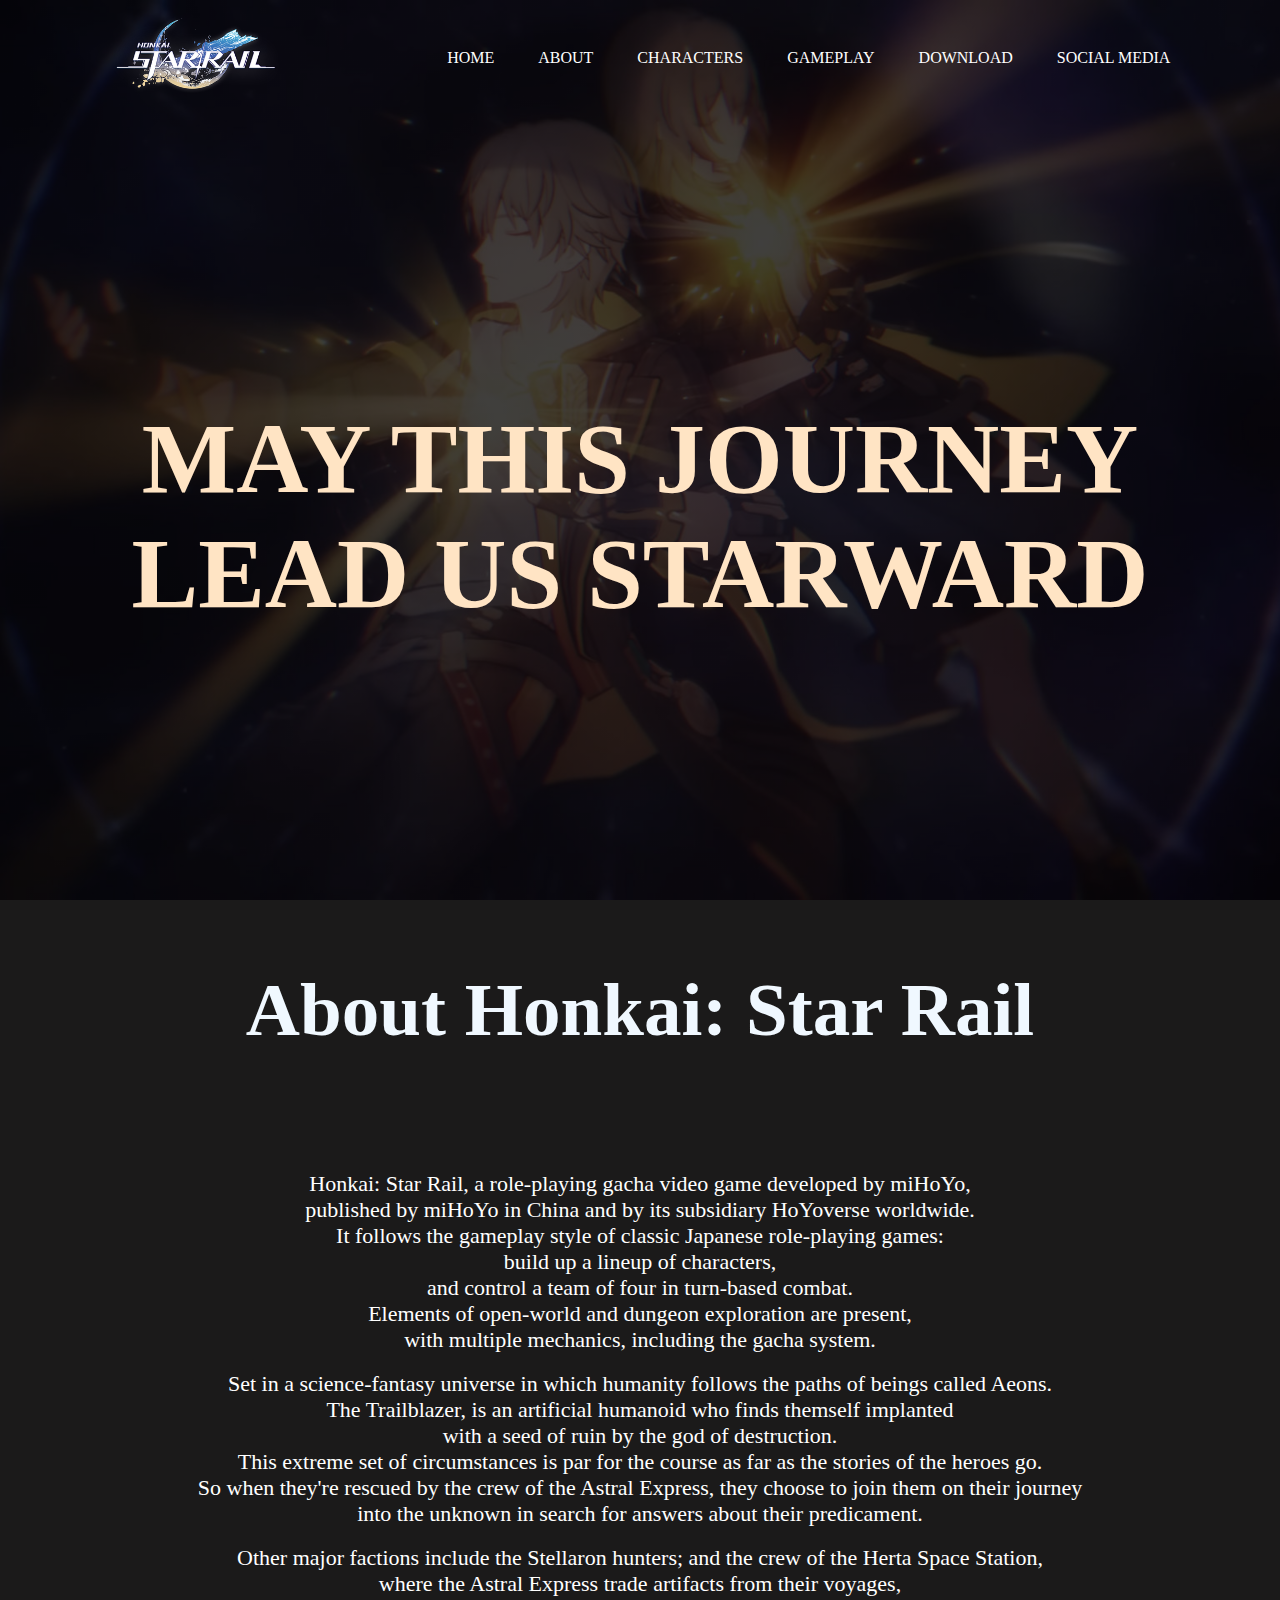
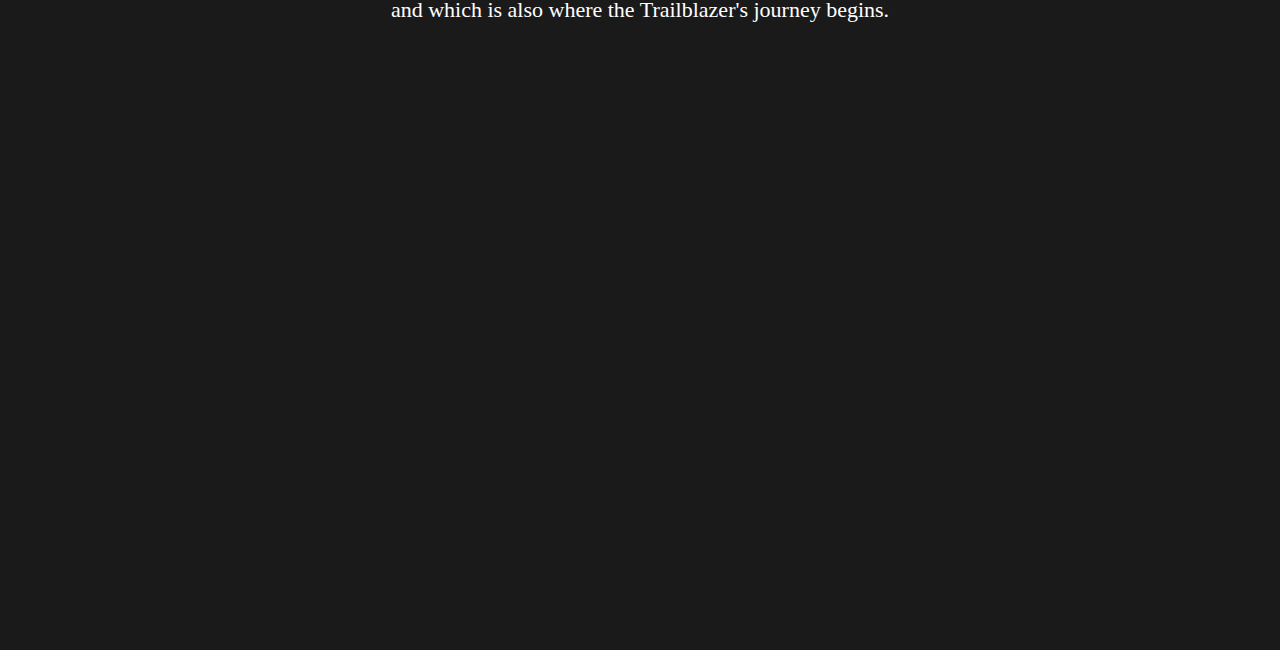
<file: index_about.html>
<!doctype html>
<html>
<head>
    <link rel="stylesheet" href="style_about.css" type="text/css">
    <meta charset="utf-8">
    <meta http-equic="X-UA-Compatible" content="IF-edge">
    <meta name="viewport" content="width-device-width" initial-scale="1.0">
	<title>WebDev Project - About</title>
</head>
<!-- Body's background color -->
<body bgcolor="#1B1A1A">
	
	<!-- Banner for the whole body -->
	<div class="banner">
		<!-- Navigation Bar -->
		<div class="navbar">
			<!-- Game Logo -->
			<img src="Honkai-Star-Rail_Logo.png" class="logo" height="135" alt="Honkai_StarRail">
			<!-- Unordered list for the navbar -->
			<ul>
				<li><a href="index.html">Home</a></li>
				<li><a href="index_about.html">About</a></li>
				<li><a href="index_characters.html">Characters</a></li>
				<li><a href="index_gameplay.html">Gameplay</a></li>
				<li><a href="index_download.html">Download</a></li>
				<li><a href="index_social-media.html">Social Media</a></li>
			</ul>
		</div>
		
		<!-- Main content for the body -->
		<div class="content">
			<!-- h1 for the game's title -->
			<h1>MAY THIS JOURNEY<br> LEAD US STARWARD</h1><br><br>
			<!-- h2 mentioning the about's title -->
			<h2>About Honkai: Star Rail</h2>
			<h2></h2><br>
			<!-- paragraph description -->
			<p><p>Honkai: Star Rail, a role-playing gacha video game developed by miHoYo,<br> published by miHoYo in China and by its subsidiary HoYoverse worldwide.<br> It follows the gameplay style of classic Japanese role-playing games:<br> build up a lineup of characters,<br> and control a team of four in turn-based combat.<br> Elements of open-world and dungeon exploration are present,<br> with multiple mechanics, including the gacha system.</p><br>
			
			<p>Set in a science-fantasy universe in which humanity follows the paths of beings called Aeons.<br> The Trailblazer, is an artificial humanoid who finds themself implanted<br> with a seed of ruin by the god of destruction.<br> This extreme set of circumstances is par for the course as far as the stories of the heroes go.<br> So when they're rescued by the crew of the Astral Express, they choose to join them on their journey<br> into the unknown in search for answers about their predicament.</p><br>
			
			<p>Other major factions include the Stellaron hunters; and the crew of the Herta Space Station,<br> where the Astral Express trade artifacts from their voyages,<br> and which is also where the Trailblazer's journey begins.</p><br></p>
			
		</div>
	</div>
</body>
</html>
</file>
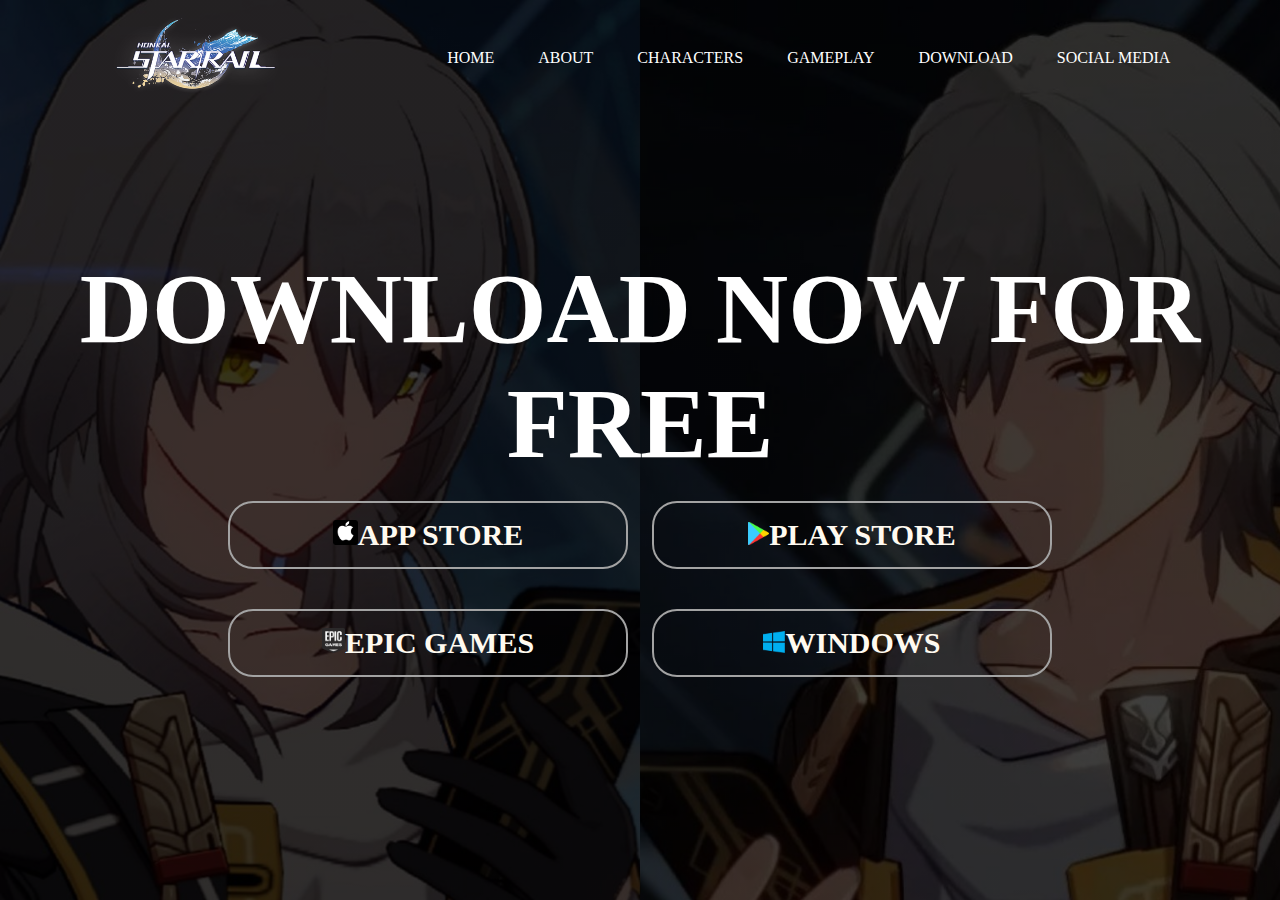
<file: index_download.html>
<!doctype html>
<html>
<head>
	<link rel="stylesheet" href="style_download.css" type="text/css">
	<meta charset="utf-8">
    <meta http-equic="X-UA-Compatible" content="IF-edge">
    <meta name="viewport" content="width-device-width" initial-scale="1.0">
	<title>WebDev Project - Download</title>
</head>
<body bgcolor="#1B1A1A">
	
	<div class="banner">
		<div class="navbar">
			<img src="Honkai-Star-Rail_Logo.png" class="logo" height="135" alt="Honkai_StarRail">
			<ul>
				<li><a href="index.html">Home</a></li>
				<li><a href="index_about.html">About</a></li>
				<li><a href="index_characters.html">Characters</a></li>
				<li><a href="index_gameplay.html">Gameplay</a></li>
				<li><a href="index_download.html">Download</a></li>
				<li><a href="index_social-media.html">Social Media</a></li>
			</ul>
		</div>
		
		<div class="content">
			<h1>DOWNLOAD NOW FOR FREE</h1>
			<div>
				<button type="button"><a href="https://apps.apple.com/app/id1599719154"><img src="Apple_Store_logo.png" height="25" width="25"><span></span>APP STORE</a></button>
				
				<button type="button"><a href="https://play.google.com/store/apps/details?id=com.HoYoverse.hkrpgoversea"><img src="google-play-logo.png" height="23" width="21"><span></span>PLAY STORE</a></button><br>
				
				<button type="button"><a href="https://store.epicgames.com/en-US/p/honkai-star-rail"><img src="Epic_Games_logo.png" height="25" width="23"><span></span>EPIC GAMES</a></button>
				
				<button type="button"><a href="https://sg-public-api.hoyoverse.com/event/download_porter/link/hkrpg_global/oswbpc/pc_webpc"><img src="Windows_10_logo.png" height="22" width="22"><span></span>WINDOWS</a></button>
				
			</div>
		</div>
	</div>
	
</body>
</html>
</file>
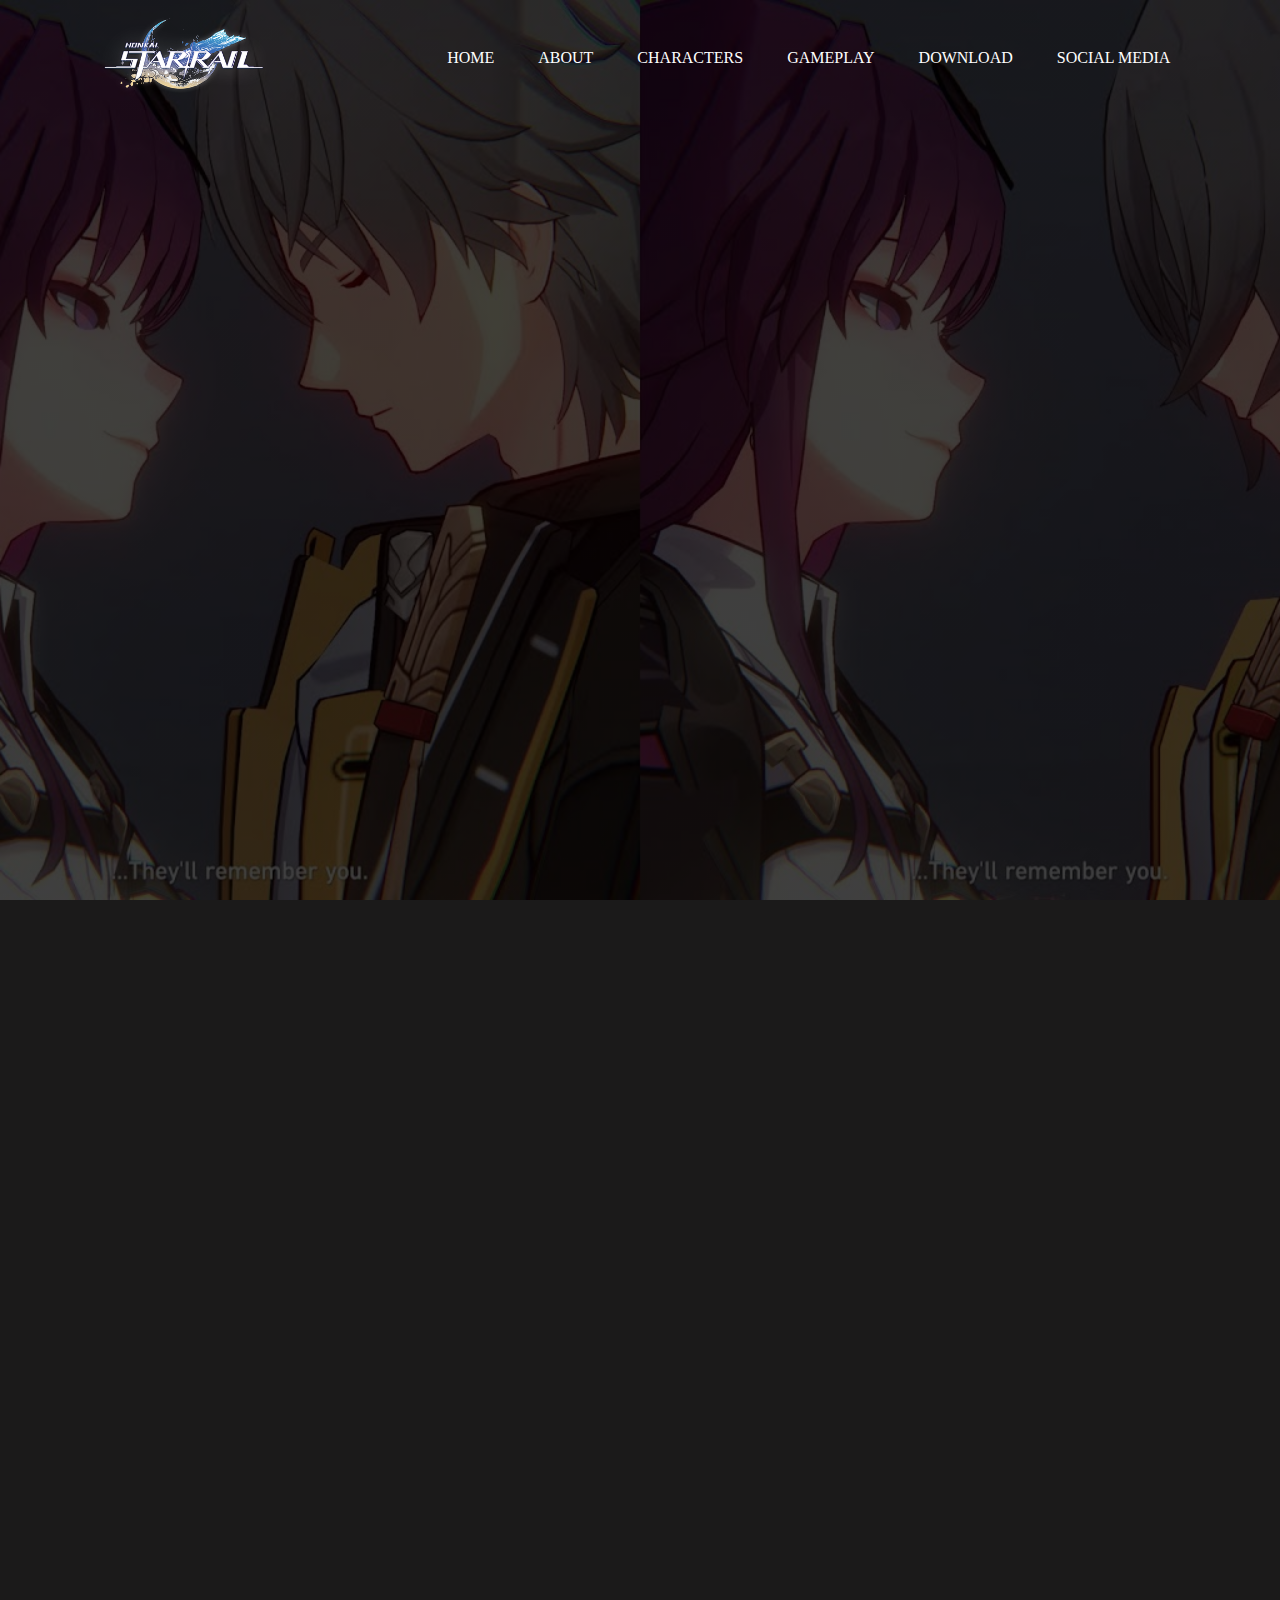
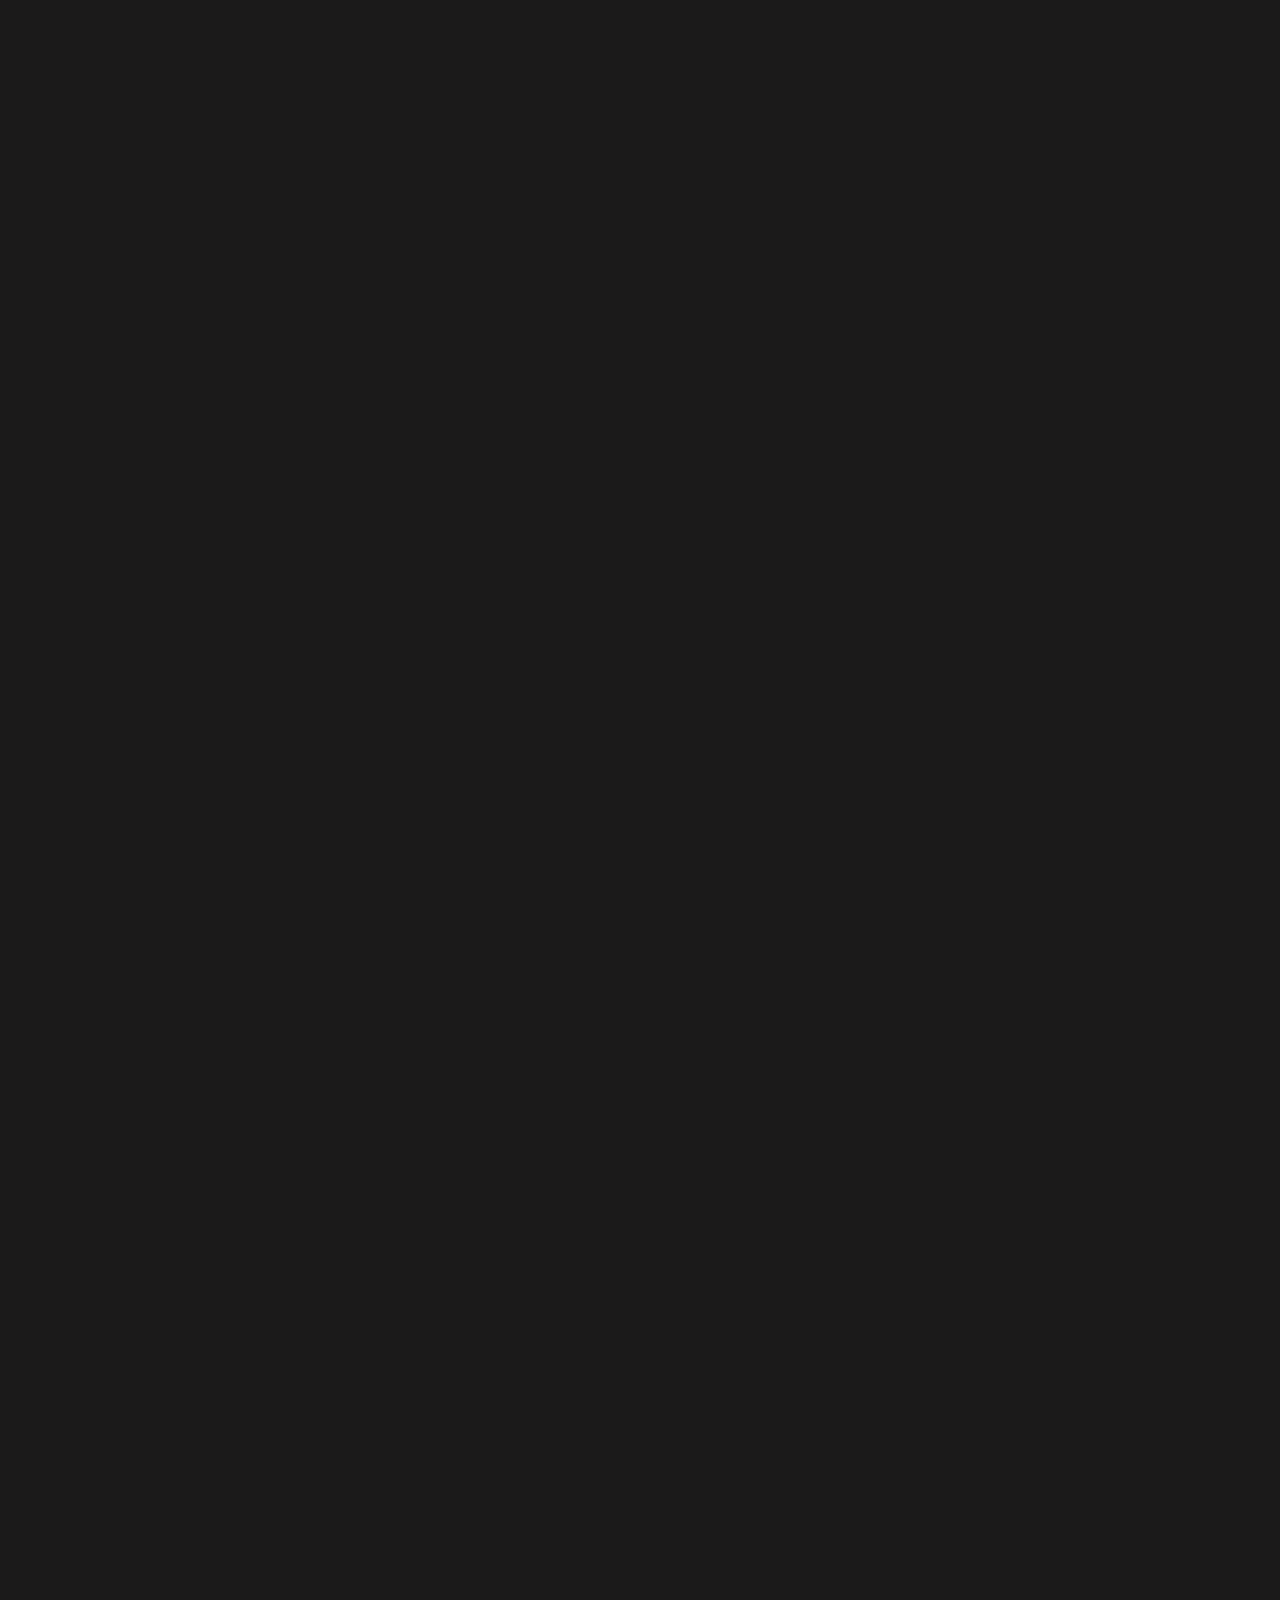
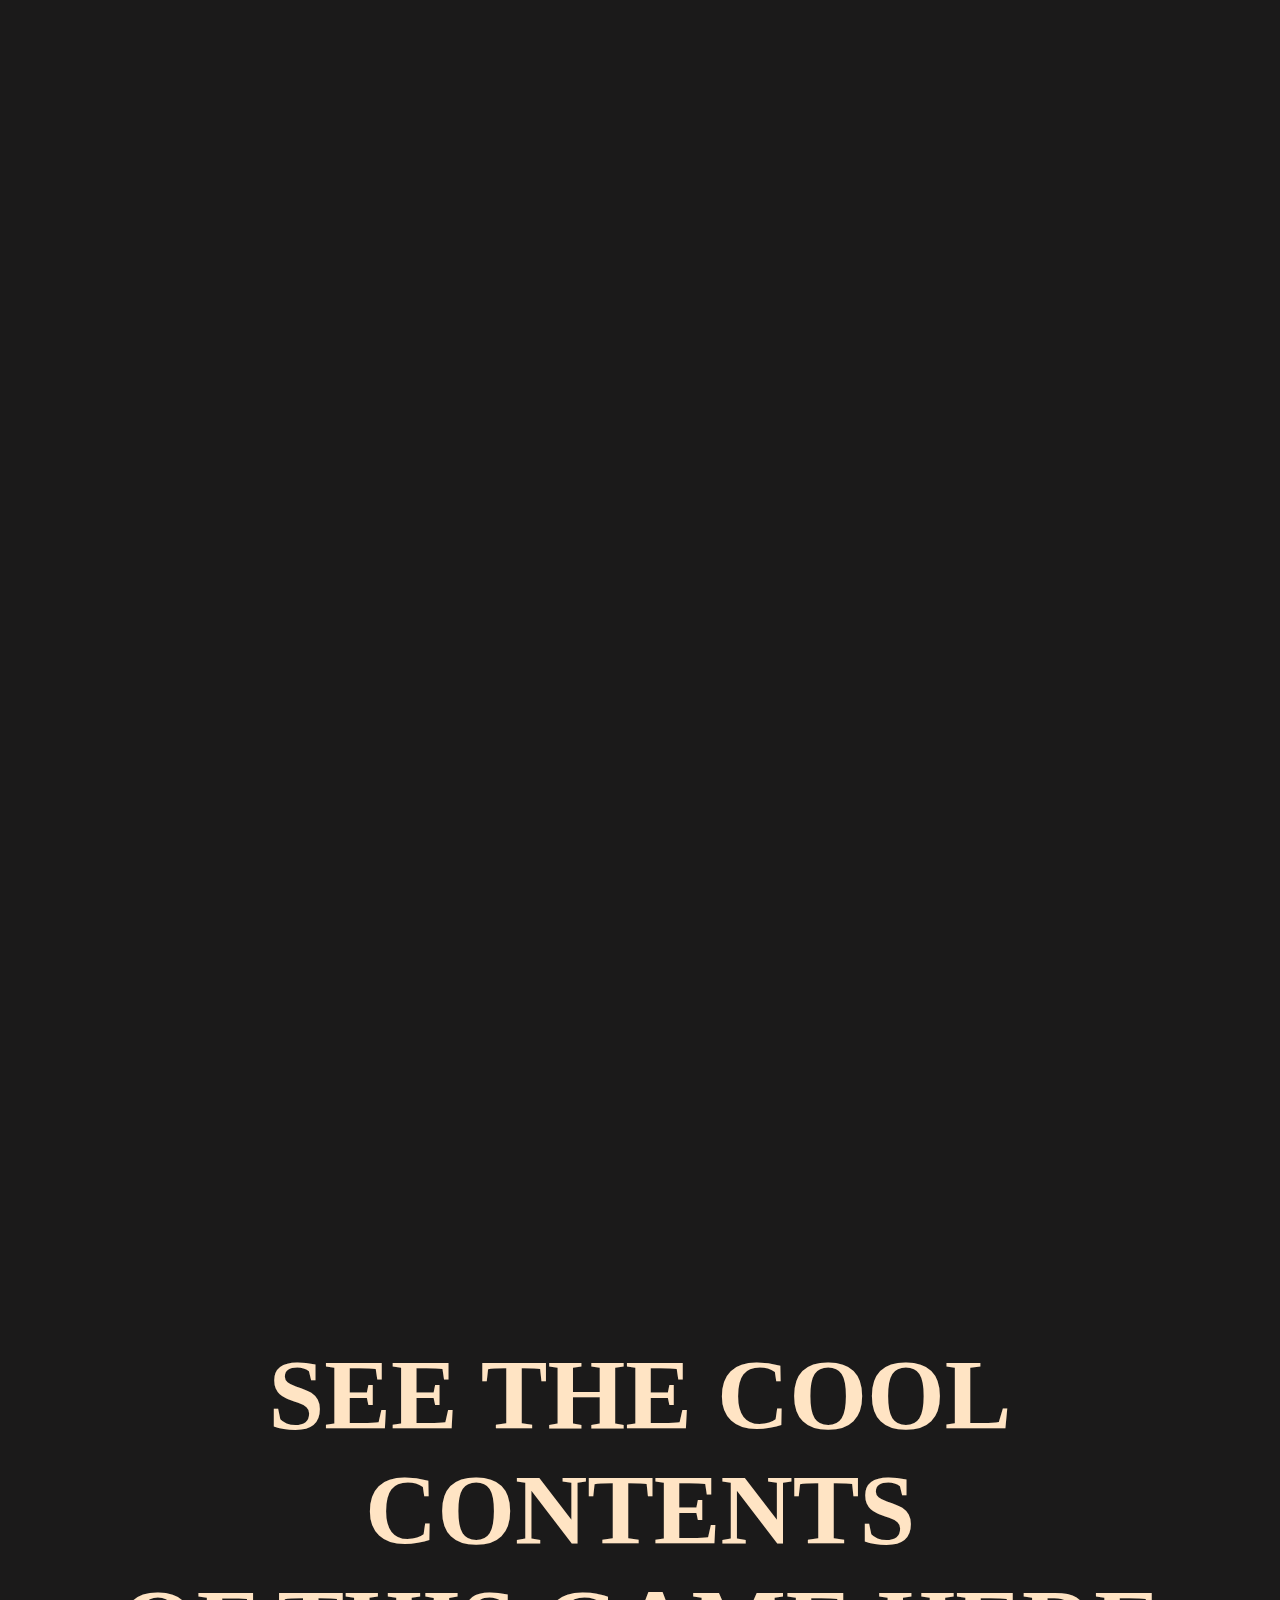
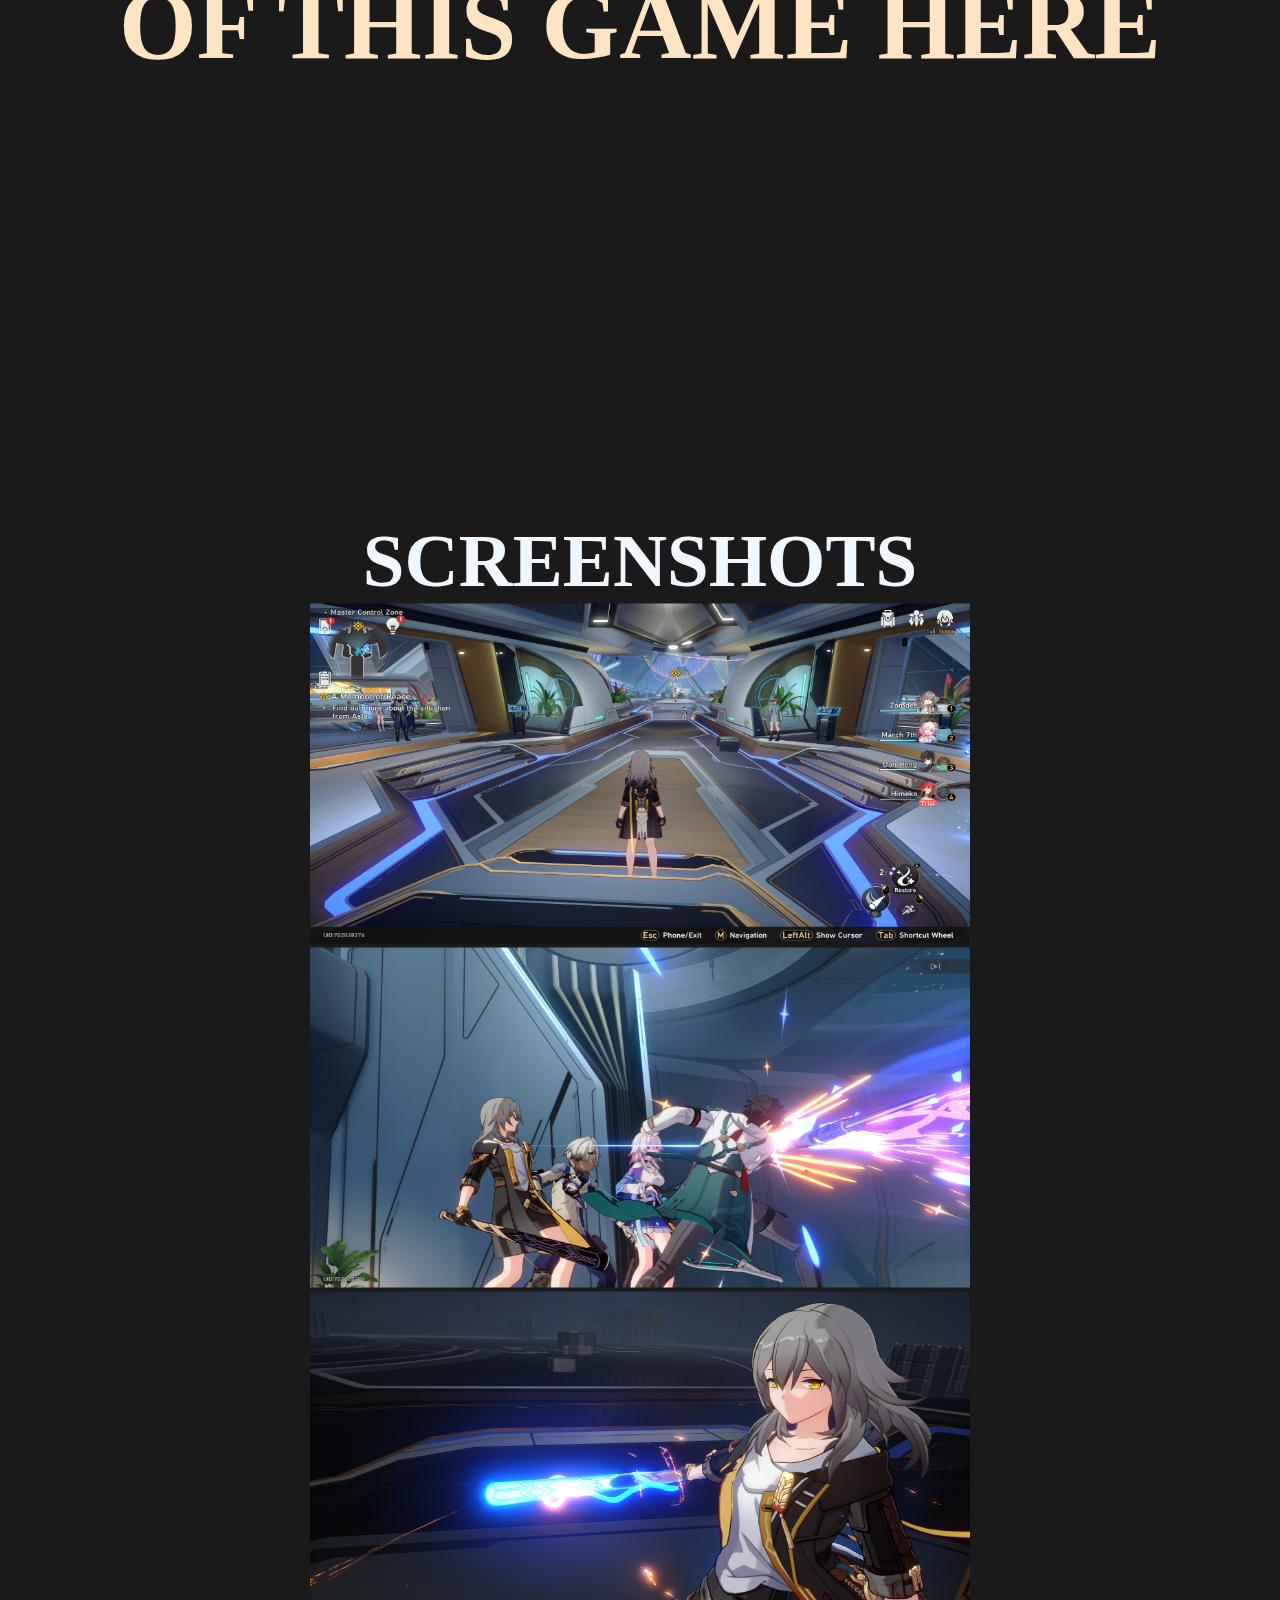
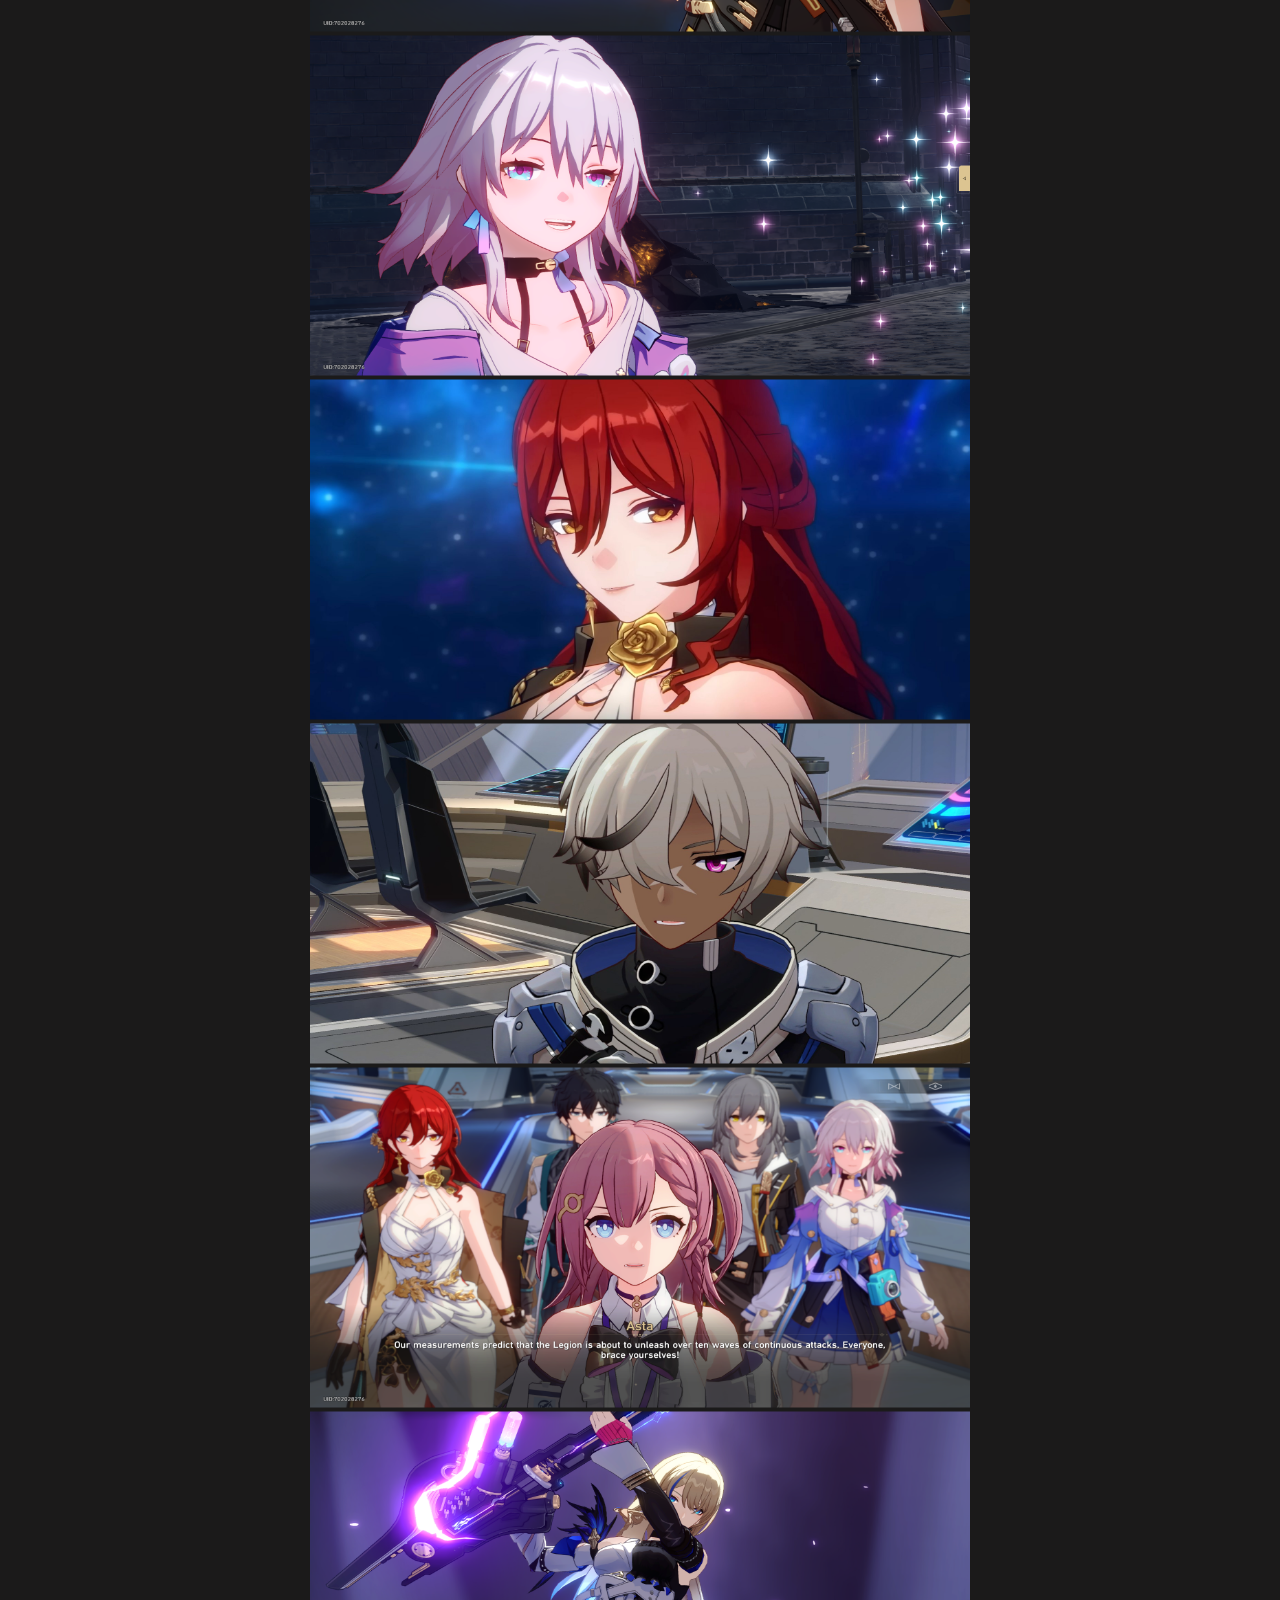
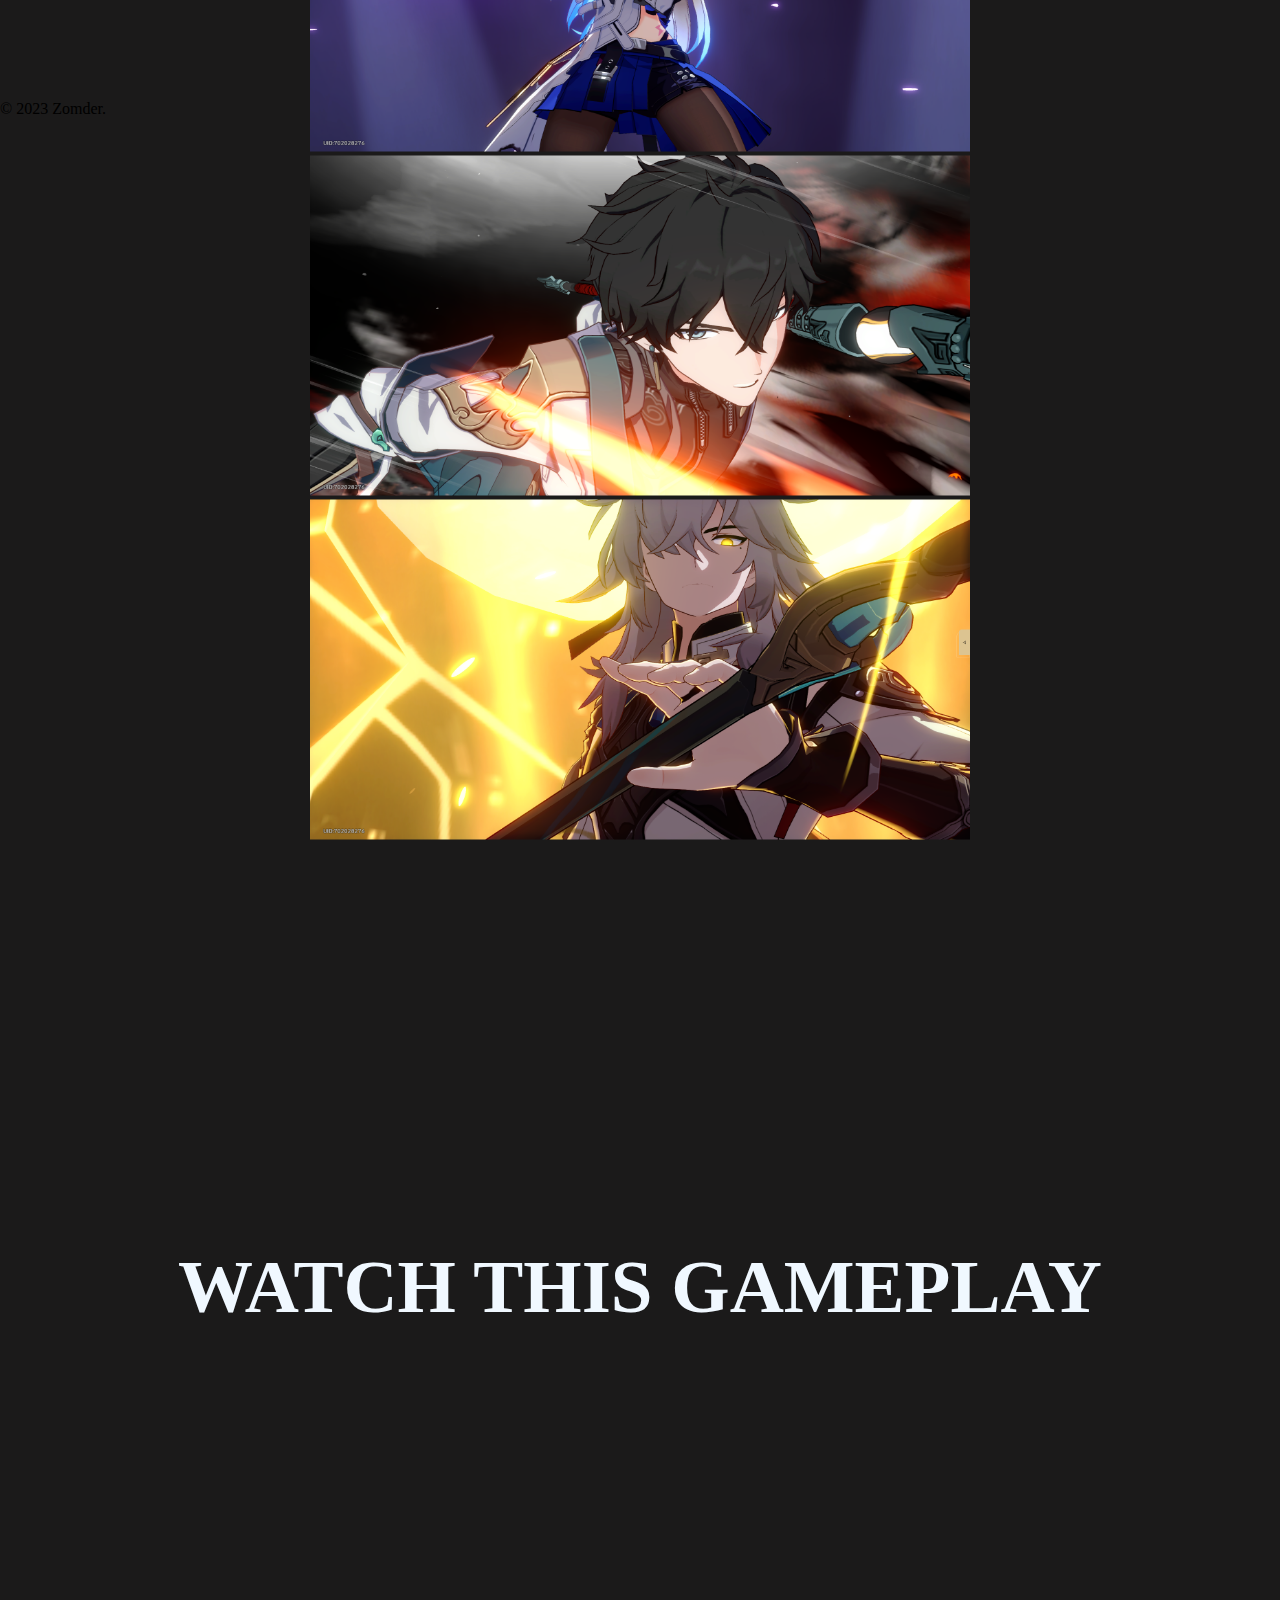
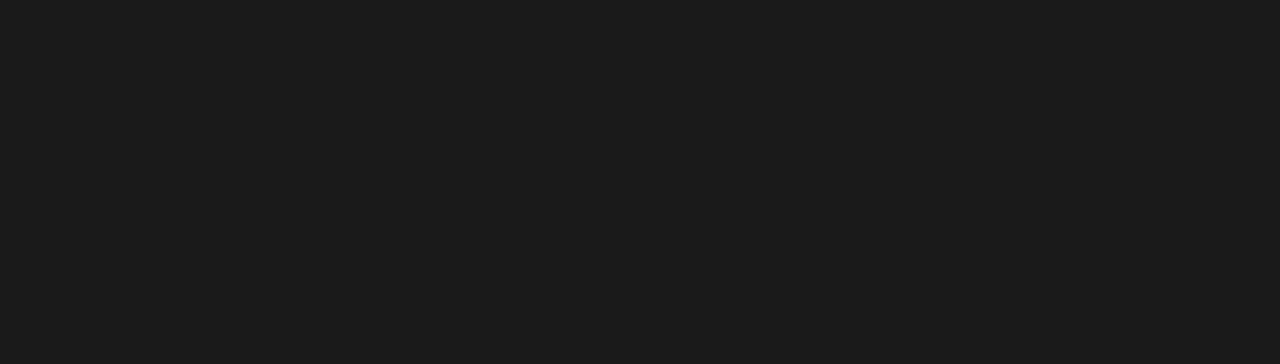
<file: index_gameplay.html>
<!doctype html>
<html>
<head>
	<link rel="stylesheet" href="style_gameplay.css" type="text/css">
	<meta charset="utf-8">
    <meta http-equic="X-UA-Compatible" content="IF-edge">
    <meta name="viewport" content="width-device-width" initial-scale="1.0">
	<title>WebDev Project - Gameplay</title>
</head>
<!-- Body's background color -->
<body bgcolor="#1B1A1A">
	
	<!-- Banner for the whole body -->
	<div class="banner">
		<!-- Navigation Bar -->
		<div class="navbar">
			<!-- Game Logo -->
			<img src="Honkai-Star-Rail_Logo.png" class="logo" height="135" alt="Honkai_StarRail">
			<!-- Unordered list for the navbar -->
			<ul>
				<li><a href="index.html">Home</a></li>
				<li><a href="index_about.html">About</a></li>
				<li><a href="index_characters.html">Characters</a></li>
				<li><a href="index_gameplay.html">Gameplay</a></li>
				<li><a href="index_download.html">Download</a></li>
				<li><a href="index_social-media.html">Social Media</a></li>
			</ul>
		</div>
		
		<!-- Title of the characters -->
		<div class="content">
			<!-- Explaining for the other contents -->
			<h1>SEE THE COOL CONTENTS<br> OF THIS GAME HERE</h1><br><br>
			<!-- Representing the screenshot part -->
			<h2>SCREENSHOTS</h2>
			<!-- Showing all of the screenshots in the game -->
			<div class="image">
				<img src="hrs_screenshot_1.png" alt="ss1" width="660" height="340">
				<img src="hrs_screenshot_2.png" alt="ss2" width="660" height="340">
				<img src="hrs_screenshot_3.png" alt="ss3" width="660" height="340">
				<img src="hrs_screenshot_4.png" alt="ss4" width="660" height="340">
				<img src="hrs_screenshot_5.jpg" alt="ss5" width="660" height="340">
				<img src="hrs_screenshot_6.jpeg" alt="ss6" width="660" height="340">
				<img src="hrs_screenshot_7.png" alt="ss7" width="660" height="340">
				<img src="hrs_screenshot_8.png" alt="ss8" width="660" height="340">
				<img src="hrs_screenshot_9.png" alt="ss9" width="660" height="340">
				<img src="hrs_screenshot_10.png" alt="ss10" width="660" height="340">
			</div>
			
			<!-- Div class of a video from YouTube -->
			<div class="container">
				<h2>WATCH THIS GAMEPLAY</h2>
				<!-- Embed link of a YouTube video -->
				<iframe width="560" height="315" src="https://www.youtube.com/embed/-flr1wgIJ_A" title="YouTube video player" frameborder="0" allow="accelerometer; autoplay; clipboard-write; encrypted-media; gyroscope; picture-in-picture; web-share" allowfullscreen></iframe>
			</div>
			
		</div>
	</div>
</body>
	<!-- Footer, for the copright -->
	<footer>
  		&copy; 2023 Zomder.
	</footer>
</html>
</file>
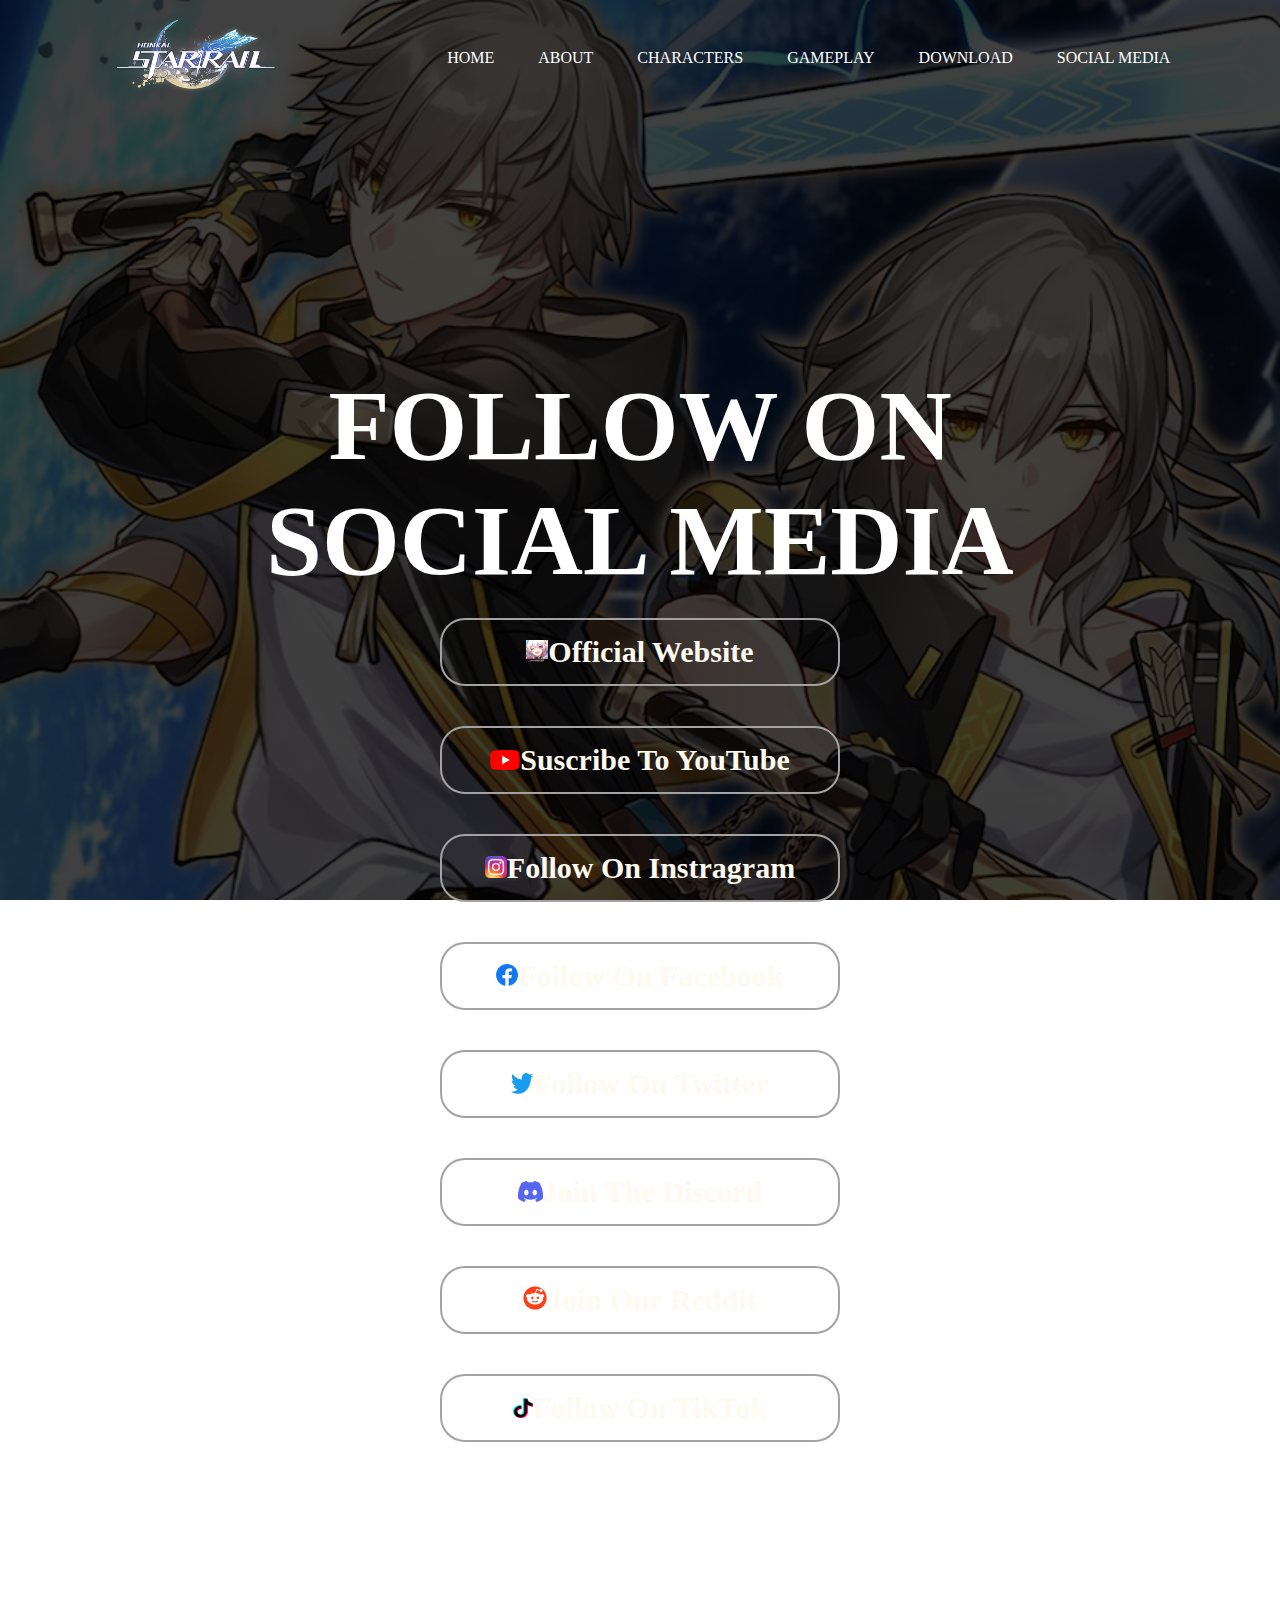
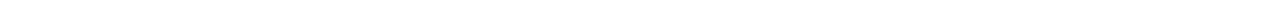
<file: index_social-media.html>
<!doctype html>
<html>
<head>
	<link rel="stylesheet" href="style_social-media.css" type="text/css">
    <meta charset="utf-8">
    <meta http-equic="X-UA-Compatible" content="IF-edge">
    <meta name="viewport" content="width-device-width" initial-scale="1.0">
	<title>WebDev Project - Social Media</title>
</head>
<body>
	<div class="banner">
		<div class="navbar">
			<img src="Honkai-Star-Rail_Logo.png" class="logo" height="135" alt="Honkai_StarRail">
			<ul>
				<li><a href="index.html">Home</a></li>
				<li><a href="index_about.html">About</a></li>
				<li><a href="index_characters.html">Characters</a></li>
				<li><a href="index_gameplay.html">Gameplay</a></li>
				<li><a href="index_download.html">Download</a></li>
				<li><a href="index_social-media.html">Social Media</a></li>
			</ul>
		</div>
		
		<div class="content">
			<h1>FOLLOW ON<br> SOCIAL MEDIA</h1>
			<div>
				<div class="website"><button type="button"><img src="hrs_iconlogo.png" width="22" height="22"><a href="https://hsr.hoyoverse.com/en-us/"><span></span>Official Website</a></button></div>
				
				<div class="youtube"><button type="button"><img src="Youtube_logo.png" width="30" height="20"><a href="https://www.youtube.com/@HonkaiStarRail"><span></span>Suscribe To YouTube</a></button></div>
				
				<div class="instagram"><button type="button"><img src="Instagram_icon.png" width="22" height="22"><a href="https://www.instagram.com/honkaistarrail/"><span></span>Follow On Instragram</a></button></div>
				
				<div class="facebook"><button type="button"><img src="Facebook_Logo.png" width="22" height="22"><a href="https://www.facebook.com/HonkaiStarRail/"><span></span>Follow On Facebook</a></button></div>
				
				<div class="twitter"><button type="button"><img src="Logo_of_Twitter.png" width="22" height="21"><a href="https://twitter.com/honkaistarrail"><span></span>Follow On Twitter</a></button></div>
				
				<div class="discord"><button type="button"><img src="Discord-logo.png" width="25" height="21"><a href="https://discord.gg/honkaistarrail"><span></span>Join The Discord</a></button></div>
				
				<div class="reddit"><button type="button"><img src="Reddit_logo.png" width="24" height="24"><a href="https://www.reddit.com/r/HonkaiStarRail/"><span></span>Join Our Reddit</a></button></div>
					
				<div class="tiktok"><button type="button"><img src="TikTok_icon.png" width="20" height="20"><a href="https://www.tiktok.com/@honkaistarrail_official"><span></span>Follow On TikTok</a></button></div>
				
			</div>
		</div>
	</div>
</body>
</html>
</file>
<file: style_about.css>
* {
	margin: 0;
	padding: 0;
	font-family: Cambria, "Hoefler Text", "Liberation Serif", Times, "Times New Roman", "serif";
}

body::-webkit-scrollbar {
  display: none;
}

body {
	overflow: hidden;
  overflow-style: none; 
  scrollbar-width: none;
  border: 0px dotted black;
  overflow-y: scroll;
}

.banner {
	width: 100%;
	height: 250vh;
	background-image: linear-gradient(rgba(0,0,0,0.75),rgba(0,0,0,0.75)),url("honkai-star-rail-stelle-1.jpg");
	background-size: cover;
	background-position: center;
	background-attachment: fixed;
}

.navbar {
	width: 85%;
	margin: auto;
	padding: 35px 0;
	display: flex;
	align-items: center;
	justify-content: space-between;
	position: absolute;
	top: -5%;
	right: 7%;
}

.logo {
	width: 186px;
	cursor: pointer;
}

.navbar ul li {
	list-style: none;
	display: inline-block;
	margin: 0 20px;
	position: relative;
}

.navbar ul li a {
	text-decoration: none;
	color: #fff;
	text-transform: uppercase;
}

.navbar ul li::after {
	content: '';
	height: 3px;
	width: 0;
	background: linear-gradient(65deg, #42f5ce 0, #42f5ce 15%, #2f9df7 33%, #2f9df7 66%, #ef57fa 85%, #ef57fa 100%);
	position: absolute;
	left: 0;
	bottom: -10px;
	transparent: 0.5s;
}

.navbar ul li:hover::after {
	width: 100%;
}

.content {
	width: 100%;
	position: absolute;
	top: 109%;
	transform: translateY(-50%);
	text-align: center;
	color: #fff;
}

.content h1 {
	font-size: 100px;
	color: bisque;
	padding-top: 80px;
	padding-bottom: 200px;
}

.content h2 {
	font-size: 75px;
	color: aliceblue;
	padding-top: 100px;
}

.content p {
	font-size: 22px;
}
</file>
<file: style_download.css>
/*For all elements throughout the whole browser*/
* {
	margin: 0;
	padding: 0;
	font-family: Cambria, "Hoefler Text", "Liberation Serif", Times, "Times New Roman", "serif";
}

/*For hiding the scrollbar on the browser*/
body::-webkit-scrollbar {
  display: none;
}

/*Hides the scrollbar, but you can still scroll up or down*/
body {
	overflow: hidden;
  overflow-style: none; 
  scrollbar-width: none;
  border: 0px dotted black;
  overflow-y: scroll;
}

/*The main content throughout the whole page*/
.banner {
	width: 100%;
	height: 100vh;
	background-image: linear-gradient(rgba(0,0,0,0.75),rgba(0,0,0,0.75)),url("Trailblazers_cellphone.jpg");
	background-size: cover;
	background-position: center;
	background-attachment: fixed;
}

/*Controls the navigation bar*/
.navbar {
	width: 85%;
	margin: auto;
	padding: 35px 0;
	display: flex;
	align-items: center;
	justify-content: space-between;
	position: absolute;
	top: -5%;
	right: 7%;
}

/*The logo image for the website*/
.logo {
	width: 186px;
	cursor: pointer;
}

/*Designing the navbar*/
.navbar ul li {
	list-style: none;
	display: inline-block;
	margin: 0 20px;
	position: relative;
}

.navbar ul li a {
	text-decoration: none;
	color: #fff;
	text-transform: uppercase;
}

.navbar ul li::after {
	content: '';
	height: 3px;
	width: 0;
	background: linear-gradient(65deg, #42f5ce 0, #42f5ce 15%, #2f9df7 33%, #2f9df7 66%, #ef57fa 85%, #ef57fa 100%);
	position: absolute;
	left: 0;
	bottom: -10px;
	transparent: 0.5s;
}

.navbar ul li:hover::after {
	width: 100%;
}

/*Controls on the main content only*/
.content {
	width: 100%;
	position: absolute;
	top: 51%;
	transform: translateY(-50%);
	text-align: center;
	color: #fff;
}

.content h1 {
	font-size: 100px;
	margin-top: 30px;
}

.content p {
	margin: 40px 0px 10px 0px;
	font-weight: 100;
	line-weight: 25px;
}

/*Clicking the button*/
button {
	font-size: 30px;
	width: 400px;
	padding: 15px 0;
	text-align: center;
	margin: 20px 10px;
	border-radius: 25px;
	font-weight: bold;
	border: 2px solid #A3A3A3;
	background: transparent;
	color: #fff;
	cursor: pointer;
	position: relative;
	overflow: hidden;
}

span {
	background: linear-gradient(65deg, #42f5ce 0, #42f5ce 15%, #2f9df7 33%, #2f9df7 66%, #ef57fa 85%, #ef57fa 100%);
	height: 100%;
	width: 0;
	border-radius: 25px;
	position: absolute;
	left: 0;
	bottom: 0;
	z-index: -1;
	transition: 0.5s;
}

button:hover span{
	width: 100%;
}

button:hover {
	border: none;
}

button a:link {
	color: floralwhite;
  	background-color: transparent;
  	text-decoration: none;
}

button a:visited {
	color: floralwhite;
  	background-color: transparent;
  	text-decoration: none;
}

/*Footer for the copyright*/
footer {
	background-color: darkslategrey;
	color: white;
	text-align: center;
	font-size: 30px;
	margin-top: -35px;
}
</file>
<file: style_gameplay.css>
* {
	margin: 0;
	padding: 0;
	font-family: Cambria, "Hoefler Text", "Liberation Serif", Times, "Times New Roman", "serif";
}

body::-webkit-scrollbar {
  display: none;
}

body {
	overflow: hidden;
  overflow-style: none; 
  scrollbar-width: none;
  border: 0px dotted black;
  overflow-y: scroll;
}

.banner {
	width: 100%;
	height: 900vh;
	background-image: linear-gradient(rgba(0,0,0,0.75),rgba(0,0,0,0.75)),url("stelle-caelus_cinematic.jpg");
	background-size: cover;
	background-position: center;
	background-attachment: fixed;
}

.navbar {
	width: 86%;
	margin: auto;
	padding: 35px 0;
	display: flex;
	align-items: center;
	justify-content: space-between;
	position: absolute;
	top: -5%;
	right: 7%;
}

.logo {
	width: 186px;
	cursor: pointer;
}

.navbar ul li {
	list-style: none;
	display: inline-block;
	margin: 0 20px;
	position: relative;
}

.navbar ul li a {
	text-decoration: none;
	color: #fff;
	text-transform: uppercase;
}

.navbar ul li::after {
	content: '';
	height: 3px;
	width: 0;
	background: linear-gradient(65deg, #42f5ce 0, #42f5ce 15%, #2f9df7 33%, #2f9df7 66%, #ef57fa 85%, #ef57fa 100%);
	position: absolute;
	left: 0;
	bottom: -10px;
	transparent: 0.5s;
}

.navbar ul li:hover::after {
	width: 100%;
}

.content {
	width: 100%;
	position: absolute;
	top: 800%;
	transform: translateY(-50%);
	text-align: center;
	color: #fff;
}

.content h1 {
	font-size: 100px;
	margin-top: 50px;
	padding-top: 50px;
	color: bisque;
}

.content p {
	margin: 40px 0px 10px 0px;
	font-weight: 100;
	line-weight: 25px;
}

.banner h2 {
	color: aliceblue;
	font-size: 75px;
	text-align: center;
	margin-top: 400px;
}

.banner .hrs_character .image {
	margin: 8200px;
}

.container{
  position: relative;
  width: 100%;
  padding-bottom: 56.25%; 
  height: 0;
}
.container iframe{
  position: absolute;
  top: 5;
  width: 50%;
  height: 50%;
	margin-left: -430px;
}
</file>
<file: style_social-media.css>
/*For all elements throughout the whole browser*/
* {
	margin: 0;
	padding: 0;
	font-family: Cambria, "Hoefler Text", "Liberation Serif", Times, "Times New Roman", "serif";
}

/*For hiding the scrollbar on the browser*/
body::-webkit-scrollbar {
	display: none;
}

/*Hides the scrollbar, but you can still scroll up or down*/
body {
	overflow: hidden;
	scrollbar-width: none;
	border: 0px dotted black;
	overflow-y: scroll;
}

/*The main content throughout the whole page*/
.banner {
	width: 100%;
	height: 180vh;
	background-image: linear-gradient(rgba(0,0,0,0.75),rgba(0,0,0,0.75)),url("honkai-star-social.jpg");
	background-size: cover;
	background-position: center;
	background-attachment: fixed;
}

/*Controls the navigation bar*/
.navbar {
	width: 85%;
	margin: auto;
	padding: 35px 0;
	display: flex;
	align-items: center;
	justify-content: space-between;
	position: absolute;
	top: -5%;
	right: 7%;
}

/*The logo image for the website*/
.logo {
	width: 186px;
	cursor: pointer;
}

/*Designing the navbar*/
.navbar ul li {
	list-style: none;
	display: inline-block;
	margin: 0 20px;
	position: relative;
}

.navbar ul li a {
	text-decoration: none;
	color: #fff;
	text-transform: uppercase;
}

.navbar ul li::after {
	content: '';
	height: 3px;
	width: 0;
	background: linear-gradient(65deg, #42f5ce 0, #42f5ce 15%, #2f9df7 33%, #2f9df7 66%, #ef57fa 85%, #ef57fa 100%);
	position: absolute;
	left: 0;
	bottom: -10px;
}

.navbar ul li:hover::after {
	width: 100%;
}

/*Controls on the main content only*/
.content {
	width: 100%;
	position: absolute;
	top: 100%;
	transform: translateY(-50%);
	text-align: center;
	color: #fff;
}

.content h1 {
	font-size: 100px;
	margin-top: 30px;
}

.content p {
	margin: 40px 0px 10px 0px;
	font-weight: 100;
}

/*Clicking the button*/
button {
	font-size: 30px;
	width: 400px;
	padding: 15px 0;
	text-align: center;
	margin: 20px 10px;
	border-radius: 25px;
	font-weight: bold;
	border: 2px solid #A3A3A3;
	background: transparent;
	color: #fff;
	cursor: pointer;
	position: relative;
	overflow: hidden;
}

span {
	background: linear-gradient(65deg, #42f5ce 0, #42f5ce 15%, #2f9df7 33%, #2f9df7 66%, #ef57fa 85%, #ef57fa 100%);
	height: 100%;
	width: 0;
	border-radius: 25px;
	position: absolute;
	left: 0;
	bottom: 0;
	z-index: -1;
	transition: 0.5s;
}

button:hover span{
	width: 100%;
}

button:hover {
	border: none;
}

button a:link {
	color: floralwhite;
	background-color: transparent;
	text-decoration: none;
}

button a:visited {
	color: floralwhite;
	background-color: transparent;
	text-decoration: none;
}

/*Designing the buttons below (separately)*/
.youtube span {
	background: red;
	height: 100%;
	width: 0;
	border-radius: 25px;
	position: absolute;
	left: 0;
	bottom: 0;
	z-index: -1;
	transition: 0.5s;
}

.instagram span {
	background: #c505e3;
	height: 100%;
	width: 0;
	border-radius: 25px;
	position: absolute;
	left: 0;
	bottom: 0;
	z-index: -1;
	transition: 0.5s;
}

.facebook span {
	background: blue;
	height: 100%;
	width: 0;
	border-radius: 25px;
	position: absolute;
	left: 0;
	bottom: 0;
	z-index: -1;
	transition: 0.5s;
}

.twitter span {
	background: #00acee;
	height: 100%;
	width: 0;
	border-radius: 25px;
	position: absolute;
	left: 0;
	bottom: 0;
	z-index: -1;
	transition: 0.5s;
}

.discord span {
	background: #6A5ACD;
	height: 100%;
	width: 0;
	border-radius: 25px;
	position: absolute;
	left: 0;
	bottom: 0;
	z-index: -1;
	transition: 0.5s;
}

.reddit span {
	background: #FF4300;
	height: 100%;
	width: 0;
	border-radius: 25px;
	position: absolute;
	left: 0;
	bottom: 0;
	z-index: -1;
	transition: 0.5s;
}

.tiktok span {
	background: #ff0050;
	height: 100%;
	width: 0;
	border-radius: 25px;
	position: absolute;
	left: 0;
	bottom: 0;
	z-index: -1;
	transition: 0.5s;
}

/*Footer for the copyright*/
footer {
	background-color: darkslategrey;
	color: white;
	text-align: center;
	font-size: 30px;
	margin-top: 0px;
}
</file>
